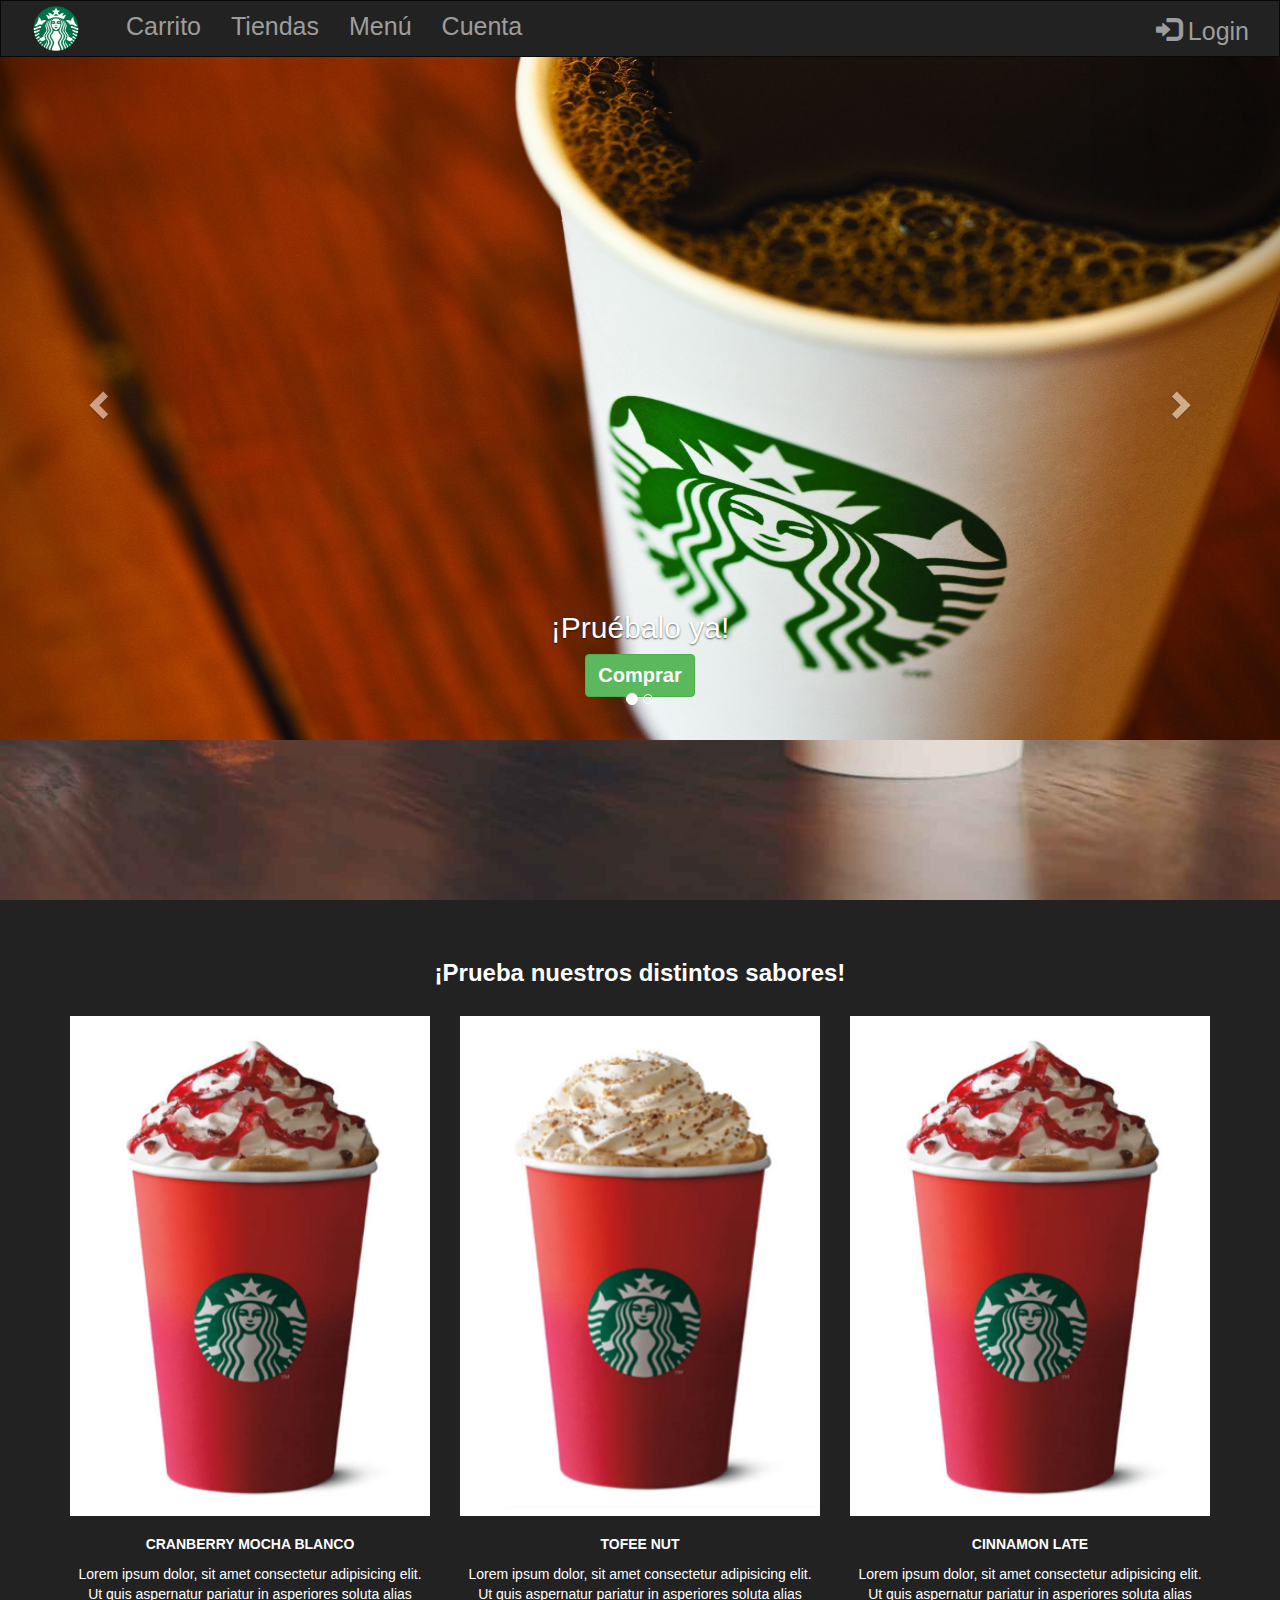
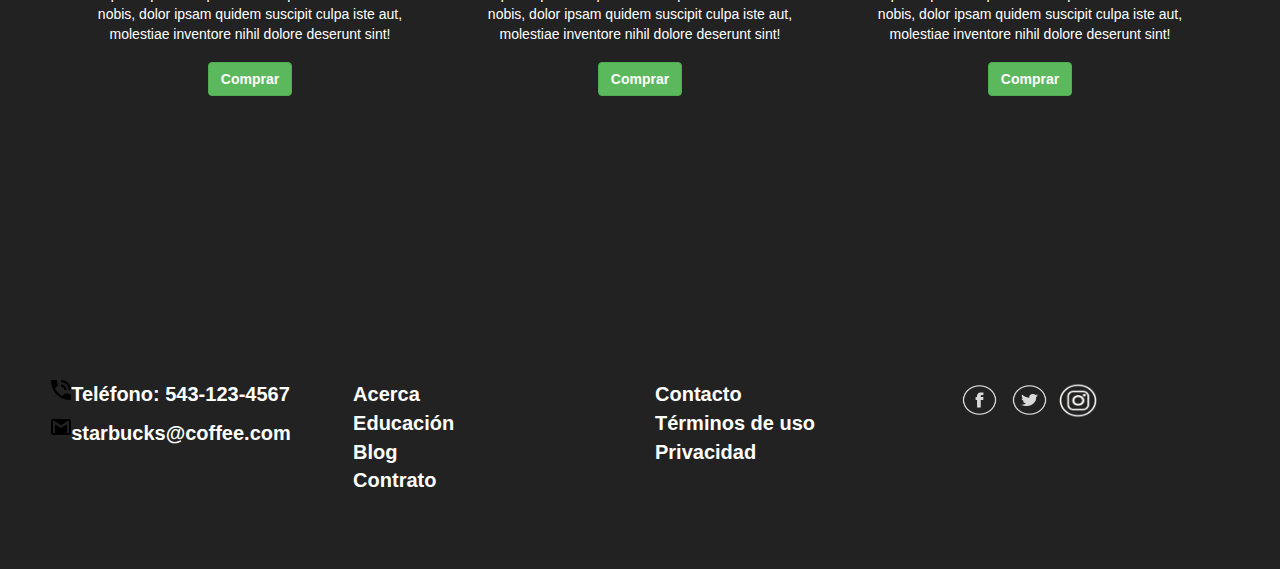
<file: ecommerce_Design/index.html>
<!DOCTYPE html>
<html lang="en">

<head>
    <title>Bienvenido a Starbucks Online!</title>
    <meta charset="utf-8">
    <meta name="viewport" content="width=device-width, initial-scale=1">
    <link rel="stylesheet" href="https://maxcdn.bootstrapcdn.com/bootstrap/3.4.1/css/bootstrap.min.css">
    <script src="https://ajax.googleapis.com/ajax/libs/jquery/3.5.1/jquery.min.js"></script>
    <script src="https://maxcdn.bootstrapcdn.com/bootstrap/3.4.1/js/bootstrap.min.js"></script>
    <link rel="stylesheet" href="styles.css">
    <link rel="icon" href="./images/Starbucks-Logo.png">
</head>

<body>

    <!-- NavBar -->
    <nav class="navbar navbar-inverse">
        <div class="container-fluid">
            <div class="navbar-header">
                <button type="button" class="navbar-toggle" data-toggle="collapse" data-target="#myNavbar">
          <span class="icon-bar"></span>
          <span class="icon-bar"></span>
          <span class="icon-bar"></span>
        </button>
                <a class="navbar-brand" rel="home" href="./index.html" title="Starbucks">
                    <img style="max-width:80px; margin-top: -10px; margin-bottom: -7px;" src="./images/Starbucks-Logo.png">
                </a>
            </div>
            <div class="collapse navbar-collapse" id="myNavbar">
                <ul class="nav navbar-nav">
                    <li><a href="./carrito.html">Carrito</a></li>
                    <li><a href="./tiendas.html">Tiendas</a></li>
                    <li><a href="./menu.html">Menú</a></li>
                    <li><a href="./account.html">Cuenta</a></li>
                </ul>
                <ul class="nav navbar-nav navbar-right">
                    <li><a href="#"><span class="glyphicon glyphicon-log-in"></span> Login</a></li>
                </ul>
            </div>
        </div>
    </nav>
    <!-- NavBar -->

    <!-- Carousel -->
    <div id="myCarousel" class="carousel slide" data-ride="carousel">
        <!-- Indicators -->
        <ol class="carousel-indicators">
            <li data-target="#myCarousel" data-slide-to="0" class="active"></li>
            <li data-target="#myCarousel" data-slide-to="1"></li>
        </ol>

        <!-- Wrapper for slides -->
        <div class="carousel-inner" role="listbox">
            <div class="item active">
                <img src="./images/c1.jpg" alt="Image" style="max-height:700px; margin-top: -10px; margin-bottom: -7px;">
                <div class="carousel-caption">
                    <h3>¡Pruébalo ya!</h3>
                    <button type="button" class="btn btn-success">Comprar</button>
                </div>
            </div>

            <div class="item">
                <img src="./images/c2.jpg" alt="Image" style="max-height:700px; margin-top: -10px; margin-bottom: -7px;">
                <div class="carousel-caption">
                    <h3>Distintos tamaños al mejor precio.</h3>
                    <button type="button" class="btn btn-success">Comprar</button>
                </div>
            </div>
            <div class="item">
                <img src="./images/map.png" alt="Image" style="max-height:700px; margin-top: -10px; margin-bottom: -7px;">
                <div class="carousel-caption">
                    <h3>¡Estamos ubicados en muchas partes del mundo!</h3>
                    <button type="button" class="btn btn-success">Encontrar tienda</button>
                </div>
            </div>
        </div>

        <!-- Left and right controls -->
        <a class="left carousel-control" href="#myCarousel" role="button" data-slide="prev">
            <span class="glyphicon glyphicon-chevron-left" aria-hidden="true"></span>
            <span class="sr-only">Previous</span>
        </a>
        <a class="right carousel-control" href="#myCarousel" role="button" data-slide="next">
            <span class="glyphicon glyphicon-chevron-right" aria-hidden="true"></span>
            <span class="sr-only">Next</span>
        </a>
    </div>
    <!-- Carousel -->

    <div class="parallax"></div>

    <!-- Container -->
    <div class="container text-center">
        <h3>¡Prueba nuestros distintos sabores!</h3><br>
        <div class="row">
            <div class="col-sm-4">
                <img src="./images/c3.png" class="img-responsive" style="width:100%" alt="Image">
                <p>CRANBERRY MOCHA BLANCO</p>
                <p2> Lorem ipsum dolor, sit amet consectetur adipisicing elit. Ut quis aspernatur pariatur in asperiores soluta alias nobis, dolor ipsam quidem suscipit culpa iste aut, molestiae inventore nihil dolore deserunt sint!
                </p2>
                <br>
                <button type="button" class="btn btn-success">Comprar</button>
            </div>
            <div class="col-sm-4">
                <img src="./images/c4.png" class="img-responsive" style="width:100%" alt="Image">
                <p>TOFEE NUT</p>
                <p2> Lorem ipsum dolor, sit amet consectetur adipisicing elit. Ut quis aspernatur pariatur in asperiores soluta alias nobis, dolor ipsam quidem suscipit culpa iste aut, molestiae inventore nihil dolore deserunt sint!
                </p2>
                <br>
                <button type="button" class="btn btn-success">Comprar</button>
            </div>
            <div class="col-sm-4">
                <img src="./images/c3.png" class="img-responsive" style="width:100%" alt="Image">
                <p>CINNAMON LATE</p>
                <p2> Lorem ipsum dolor, sit amet consectetur adipisicing elit. Ut quis aspernatur pariatur in asperiores soluta alias nobis, dolor ipsam quidem suscipit culpa iste aut, molestiae inventore nihil dolore deserunt sint!
                </p2>
                <br>
                <button type="button" class="btn btn-success">Comprar</button>
            </div>
        </div>
    </div><br>
    <!-- Container -->

    <div class="parallax"></div>

    <!-- Footer -->
    <div class="card-footer col-md-12">
        <div class="row text-left text-md-left">
            <div class="col-sm-12 col-md-3">
                <div class="smallIcon">
                    <img id="phone_icon" style="float:left" src="images/icons/icon-phone.svg"></img>
                    <p>Teléfono: 543-123-4567</p>
                    <img id="mail_icon" style="float:left" src="images/icons/icon-email.svg"></img>
                    <p>starbucks@coffee.com</p>
                </div>
            </div>
            <div class="col-sm-12 col-md-3">
                <ul class="list-unstyled">
                    <li><a href="#!">Acerca</a></li>
                    <li><a href="#!">Educación</a></li>
                    <li><a href="#!">Blog</a></li>
                    <li><a href="#!">Contrato</a></li>
                </ul>
            </div>
            <div class="col-sm-12 col-md-3">
                <ul class="list-unstyled">
                    <li><a href="#!">Contacto</a></li>
                    <li><a href="#!">Términos de uso</a></li>
                    <li><a href="#!">Privacidad</a></li>
                </ul>
            </div>
            <div class="col-sm-12 col-md-3">
                <ul class="list-unstyled">
                    <img id="fb_icon" src="images/icons/fb.png" a href="#!"></img>
                    <img id="tt_icon" src="images/icons/tt.png" a href="#!"></img>
                    <img id="ig_icon" src="images/icons/ig2.png" a href="#!"></img>
                </ul>
            </div>
        </div>
    </div>
    <!-- Footer -->

</body>

</html>
</file>
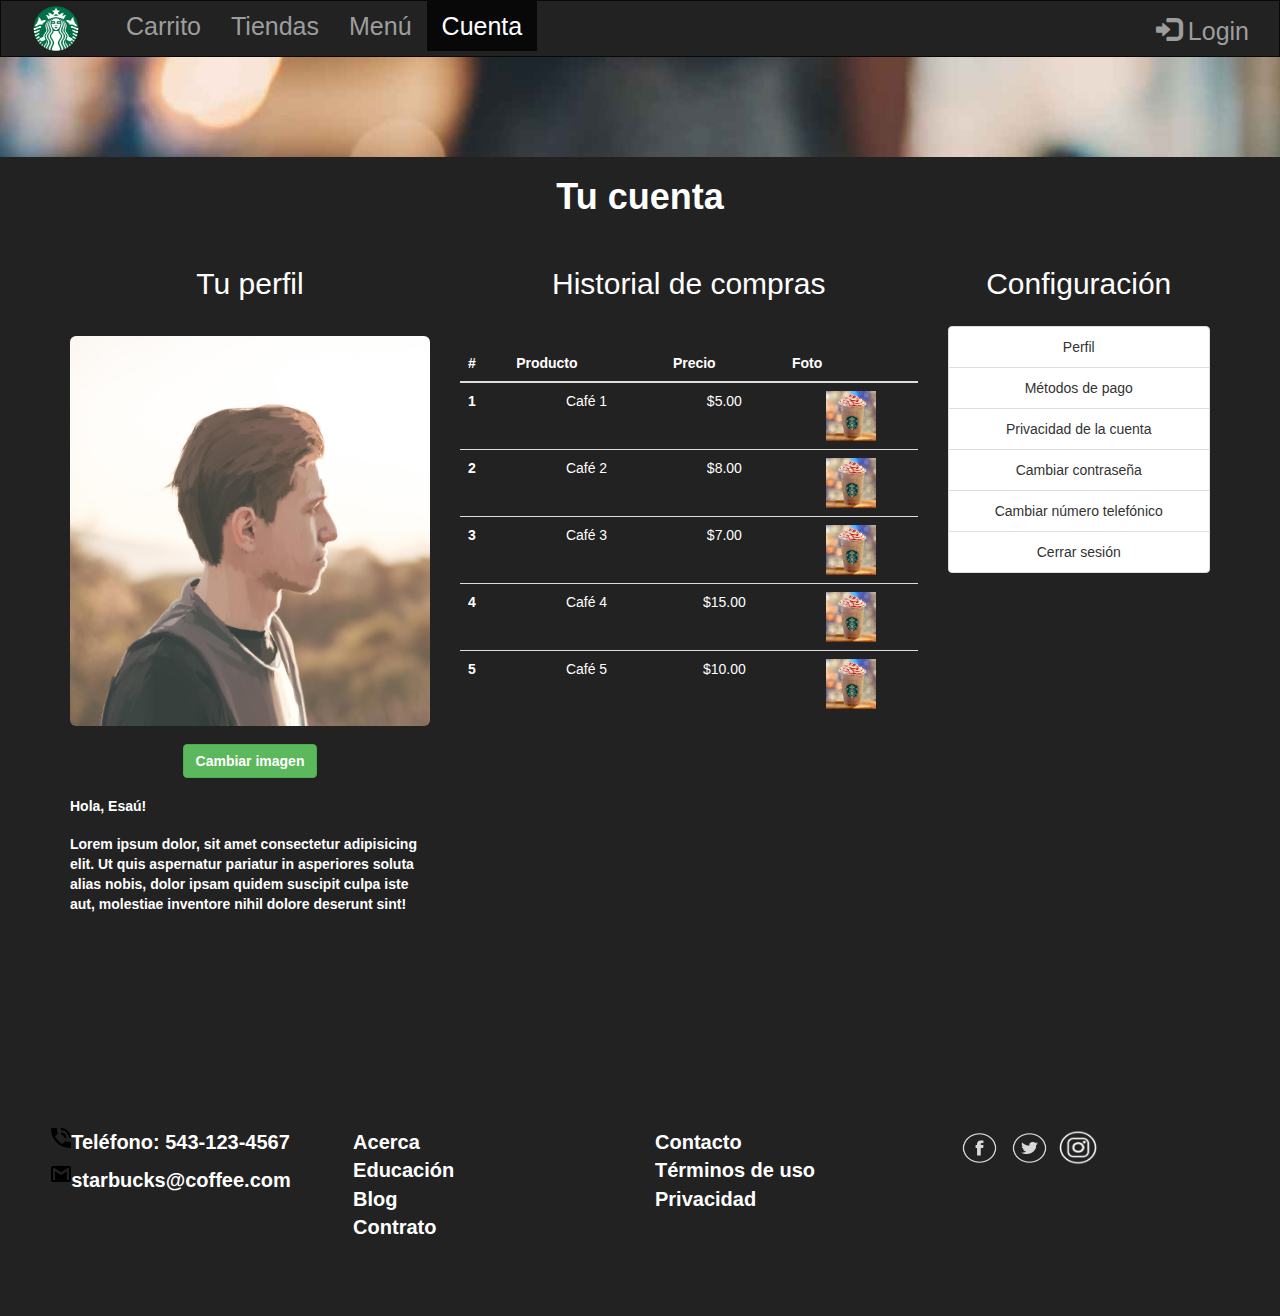
<file: ecommerce_Design/account.html>
<!DOCTYPE html>
<html lang="en">

<head>
    <title>Tu Cuenta</title>
    <meta charset="utf-8">
    <meta name="viewport" content="width=device-width, initial-scale=1">
    <link rel="stylesheet" href="https://maxcdn.bootstrapcdn.com/bootstrap/3.4.1/css/bootstrap.min.css">
    <script src="https://ajax.googleapis.com/ajax/libs/jquery/3.5.1/jquery.min.js"></script>
    <script src="https://maxcdn.bootstrapcdn.com/bootstrap/3.4.1/js/bootstrap.min.js"></script>
    <link rel="stylesheet" href="accStyle.css">
    <link rel="icon" href="./images/Starbucks-Logo.png">
</head>

<body>

    <!-- NavBar -->
    <nav class="navbar navbar-inverse">
        <div class="container-fluid">
            <div class="navbar-header">
                <button type="button" class="navbar-toggle" data-toggle="collapse" data-target="#myNavbar">
                    <span class="icon-bar"></span>
                    <span class="icon-bar"></span>
                    <span class="icon-bar"></span>
                </button>
                <a class="navbar-brand" rel="home" href="./index.html" title="Starbucks">
                    <img style="max-width:80px; margin-top: -10px; margin-bottom: -7px;"
                        src="./images/Starbucks-Logo.png">
                </a>
            </div>
            <div class="collapse navbar-collapse" id="myNavbar">
                <ul class="nav navbar-nav">
                    <li><a href="./carrito.html">Carrito</a></li>
                    <li><a href="./tiendas.html">Tiendas</a></li>
                    <li><a href="./menu.html">Menú</a></li>
                    <li class="active"><a href="./account.html">Cuenta</a></li>
                </ul>
                <ul class="nav navbar-nav navbar-right">
                    <li><a href="#"><span class="glyphicon glyphicon-log-in"></span> Login</a></li>
                </ul>
            </div>
        </div>
    </nav>
    <!-- NavBar -->


    <div class="parallax"></div>

    <!-- Container -->
    <div class="container text-center">
        <h1>Tu cuenta</h1><br>
        <div class="row">
            <div class="col-sm-4">
                <h2>Tu perfil</h2>
                <img src="./images/pp.jpg" class="img-responsive img-rounded" style="width:100%" alt="Image">
                <button type="button" class="btn btn-success">Cambiar imagen</button>
                <p class=text-left>Hola, Esaú!</p>
                <p class=text-left> Lorem ipsum dolor, sit amet consectetur adipisicing elit. Ut quis aspernatur
                    pariatur in asperiores soluta alias nobis, dolor ipsam quidem suscipit culpa iste aut, molestiae
                    inventore nihil dolore deserunt sint!
                </p>
                <br>
            </div>
            <div class="col-sm-5">
                <h2>Historial de compras</h2>
                <table class="table table-dark">
                    <thead>
                        <tr>
                            <th scope="col">#</th>
                            <th scope="col">Producto</th>
                            <th scope="col">Precio</th>
                            <th scope="col">Foto</th>
                        </tr>
                    </thead>
                    <tbody>
                        <tr>
                            <th scope="row">1</th>
                            <td>Café 1</td>
                            <td>$5.00</td>
                            <td class="w-25">
                                <img src="./images/c3.jpg" alt="">
                        </tr>
                        </tr>
                        <tr>
                            <th scope="row">2</th>
                            <td>Café 2</td>
                            <td>$8.00</td>
                            <td class="w-25">
                                <img src="./images/c3.jpg" alt="">
                        </tr>
                        </tr>
                        <tr>
                            <th scope="row">3</th>
                            <td>Café 3</td>
                            <td>$7.00</td>
                            <td class="w-25">
                                <img src="./images/c3.jpg" alt="">
                        </tr>
                        <tr>
                            <th scope="row">4</th>
                            <td>Café 4</td>
                            <td>$15.00</td>
                            <td class="w-25">
                                <img src="./images/c3.jpg" alt="">
                        </tr>
                        </tr>
                        <tr>
                            <th scope="row">5</th>
                            <td>Café 5</td>
                            <td>$10.00</td>
                            <td class="w-25">
                                <img src="./images/c3.jpg" alt="">
                        </tr>
                        </tr>
                    </tbody>
                </table>
            </div>
            <div class="col-sm-3">
                <h2>Configuración</h2>
                <ul class="list-group">
                    <li class="list-group-item">Perfil</li>
                    <li class="list-group-item">Métodos de pago</li>
                    <li class="list-group-item">Privacidad de la cuenta</li>
                    <li class="list-group-item">Cambiar contraseña</li>
                    <li class="list-group-item">Cambiar número telefónico</li>
                    <li class="list-group-item">Cerrar sesión</li>
                  </ul>
            </div>
        </div>
    </div><br>
    <!-- Container -->

    <div class="parallax"></div>

    <!-- Footer -->
    <div class="card-footer col-md-12">
        <div class="row text-left text-md-left">
            <div class="col-sm-12 col-md-3">
                <div class="smallIcon">
                    <img id="phone_icon" style="float:left" src="images/icons/icon-phone.svg"></img>
                    <p>Teléfono: 543-123-4567</p>
                    <img id="mail_icon" style="float:left" src="images/icons/icon-email.svg"></img>
                    <p>starbucks@coffee.com</p>
                </div>
            </div>
            <div class="col-sm-12 col-md-3">
                <ul class="list-unstyled">
                    <li><a href="#!">Acerca</a></li>
                    <li><a href="#!">Educación</a></li>
                    <li><a href="#!">Blog</a></li>
                    <li><a href="#!">Contrato</a></li>
                </ul>
            </div>
            <div class="col-sm-12 col-md-3">
                <ul class="list-unstyled">
                    <li><a href="#!">Contacto</a></li>
                    <li><a href="#!">Términos de uso</a></li>
                    <li><a href="#!">Privacidad</a></li>
                </ul>
            </div>
            <div class="col-sm-12 col-md-3">
                <ul class="list-unstyled">
                    <img id="fb_icon" src="images/icons/fb.png" a href="#!"></img>
                    <img id="tt_icon" src="images/icons/tt.png" a href="#!"></img>
                    <img id="ig_icon" src="images/icons/ig2.png" a href="#!"></img>
                </ul>
            </div>
        </div>
    </div>
    <!-- Footer -->

</body>

</html>
</file>
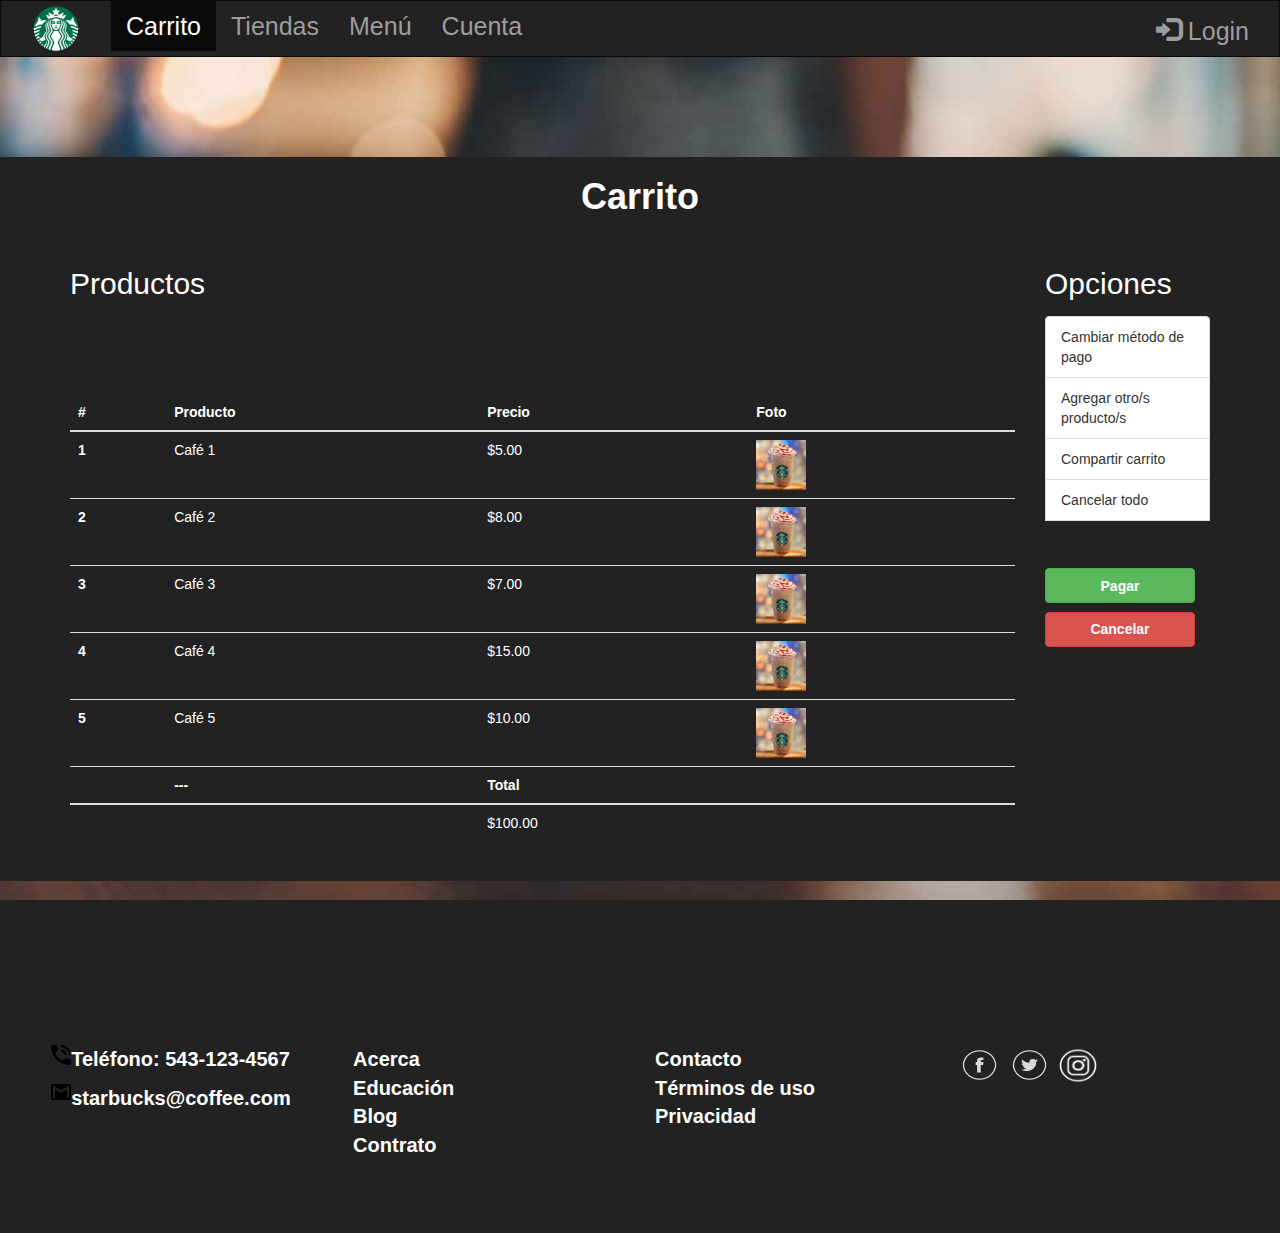
<file: ecommerce_Design/carrito.html>
<!DOCTYPE html>
<html lang="en">

<head>
    <title>Tu Cuenta</title>
    <meta charset="utf-8">
    <meta name="viewport" content="width=device-width, initial-scale=1">
    <link rel="stylesheet" href="https://maxcdn.bootstrapcdn.com/bootstrap/3.4.1/css/bootstrap.min.css">
    <script src="https://ajax.googleapis.com/ajax/libs/jquery/3.5.1/jquery.min.js"></script>
    <script src="https://maxcdn.bootstrapcdn.com/bootstrap/3.4.1/js/bootstrap.min.js"></script>
    <link rel="stylesheet" href="carritoStyles.css">
    <link rel="icon" href="./images/Starbucks-Logo.png">
</head>

<body>

    <!-- NavBar -->
    <nav class="navbar navbar-inverse">
        <div class="container-fluid">
            <div class="navbar-header">
                <button type="button" class="navbar-toggle" data-toggle="collapse" data-target="#myNavbar">
                    <span class="icon-bar"></span>
                    <span class="icon-bar"></span>
                    <span class="icon-bar"></span>
                </button>
                <a class="navbar-brand" rel="home" href="./index.html" title="Starbucks">
                    <img style="max-width:80px; margin-top: -10px; margin-bottom: -7px;"
                        src="./images/Starbucks-Logo.png">
                </a>
            </div>
            <div class="collapse navbar-collapse" id="myNavbar">
                <ul class="nav navbar-nav">
                    <li class="active"><a href="./carrito.html">Carrito</a></li>
                    <li><a href="./tiendas.html">Tiendas</a></li>
                    <li><a href="./menu.html">Menú</a></li>
                    <li><a href="./account.html">Cuenta</a></li>
                </ul>
                <ul class="nav navbar-nav navbar-right">
                    <li><a href="#"><span class="glyphicon glyphicon-log-in"></span> Login</a></li>
                </ul>
            </div>
        </div>
    </nav>
    <!-- NavBar -->


    <div class="parallax"></div>

    <!-- Container -->
    <div class="container text-center">
        <h1>Carrito</h1><br>
        <div class="row text-left">
            <div class="col-sm-10">
                <h2>Productos</h2>
                <table class="table table-dark">
                    <thead>
                        <tr>
                            <th scope="col">#</th>
                            <th scope="col">Producto</th>
                            <th scope="col">Precio</th>
                            <th scope="col">Foto</th>
                        </tr>
                    </thead>
                    <tbody>
                        <tr>
                            <th scope="row">1</th>
                            <td>Café 1</td>
                            <td>$5.00</td>
                            <td class="w-25">
                                <img src="./images/c3.jpg" alt="">
                        </tr>
                        </tr>
                        <tr>
                            <th scope="row">2</th>
                            <td>Café 2</td>
                            <td>$8.00</td>
                            <td class="w-25">
                                <img src="./images/c3.jpg" alt="">
                        </tr>
                        </tr>
                        <tr>
                            <th scope="row">3</th>
                            <td>Café 3</td>
                            <td>$7.00</td>
                            <td class="w-25">
                                <img src="./images/c3.jpg" alt="">
                        </tr>
                        <tr>
                            <th scope="row">4</th>
                            <td>Café 4</td>
                            <td>$15.00</td>
                            <td class="w-25">
                                <img src="./images/c3.jpg" alt="">
                        </tr>
                        </tr>
                        <tr>
                            <th scope="row">5</th>
                            <td>Café 5</td>
                            <td>$10.00</td>
                            <td class="w-25">
                                <img src="./images/c3.jpg" alt="">
                        </tr>
                        </tr>
                    </tbody>
                    <thead>
                        <tr>
                            <th scope="col"></th>
                            <th scope="col">---</th>
                            <th scope="col">Total</th>
                            <th scope="col"></th>
                        </tr>
                        <tbody>
                            <tr>
                            <th scope="row"></th>
                            <td></td>
                            <td>$100.00</td>
                            <td class="w-25">
                        </tr>
                        </tbody>
                    </thead>
                </table>
            </div>
            <div class="col-sm-2">
                <h2>Opciones</h2>
                <ul class="list-group">
                    <li class="list-group-item">Cambiar método de pago</li>
                    <li class="list-group-item">Agregar otro/s producto/s</li>
                    <li class="list-group-item">Compartir carrito</li>
                    <li class="list-group-item">Cancelar todo</li>
                    <br>
                    <br>
                    <button type="button" class="btn btn-success">Pagar</button>
                    <button type="button" class="btn btn-danger">Cancelar</button>
                  </ul>
            </div>
        </div>
    </div><br>
    <!-- Container -->

    <div class="parallax"></div>

    <!-- Footer -->
    <div class="card-footer col-md-12">
        <div class="row text-left text-md-left">
            <div class="col-sm-12 col-md-3">
                <div class="smallIcon">
                    <img id="phone_icon" style="float:left" src="images/icons/icon-phone.svg"></img>
                    <p>Teléfono: 543-123-4567</p>
                    <img id="mail_icon" style="float:left" src="images/icons/icon-email.svg"></img>
                    <p>starbucks@coffee.com</p>
                </div>
            </div>
            <div class="col-sm-12 col-md-3">
                <ul class="list-unstyled">
                    <li><a href="#!">Acerca</a></li>
                    <li><a href="#!">Educación</a></li>
                    <li><a href="#!">Blog</a></li>
                    <li><a href="#!">Contrato</a></li>
                </ul>
            </div>
            <div class="col-sm-12 col-md-3">
                <ul class="list-unstyled">
                    <li><a href="#!">Contacto</a></li>
                    <li><a href="#!">Términos de uso</a></li>
                    <li><a href="#!">Privacidad</a></li>
                </ul>
            </div>
            <div class="col-sm-12 col-md-3">
                <ul class="list-unstyled">
                    <img id="fb_icon" src="images/icons/fb.png" a href="#!"></img>
                    <img id="tt_icon" src="images/icons/tt.png" a href="#!"></img>
                    <img id="ig_icon" src="images/icons/ig2.png" a href="#!"></img>
                </ul>
            </div>
        </div>
    </div>
    <!-- Footer -->

</body>

</html>
</file>
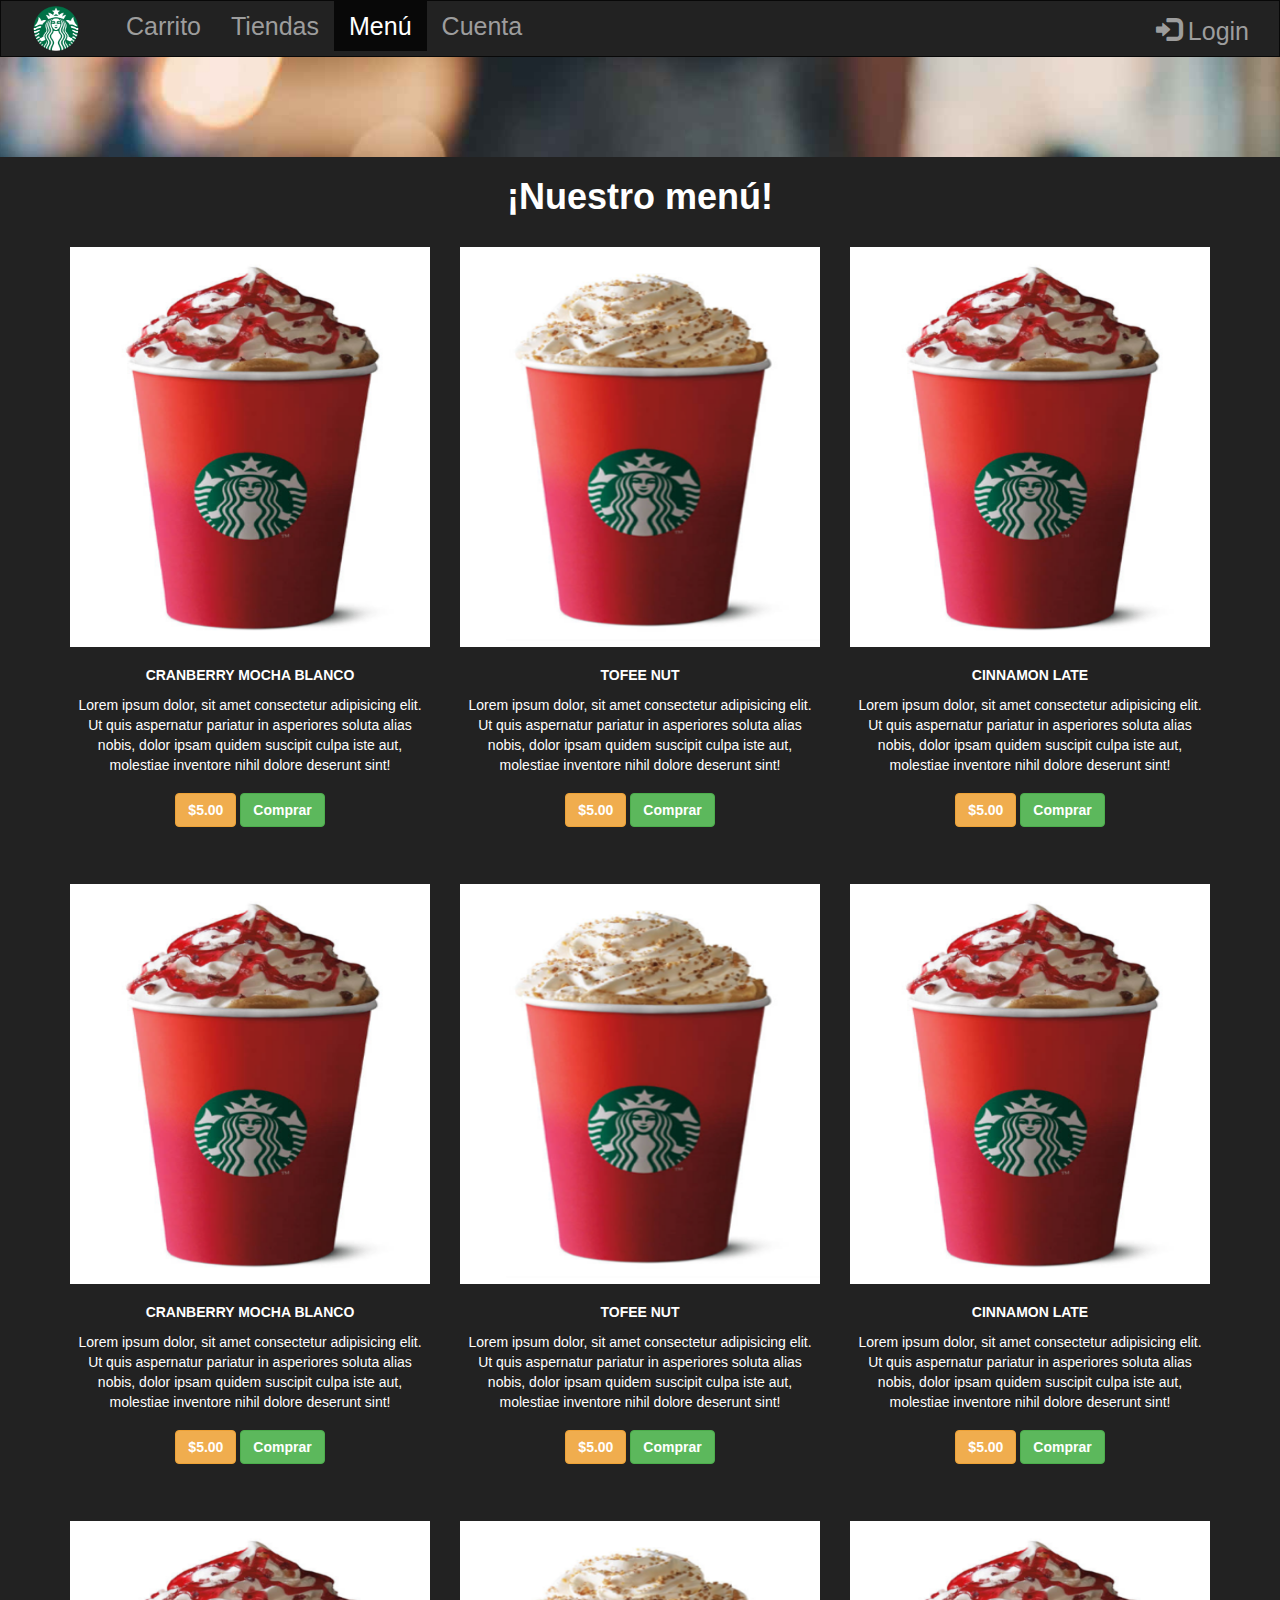
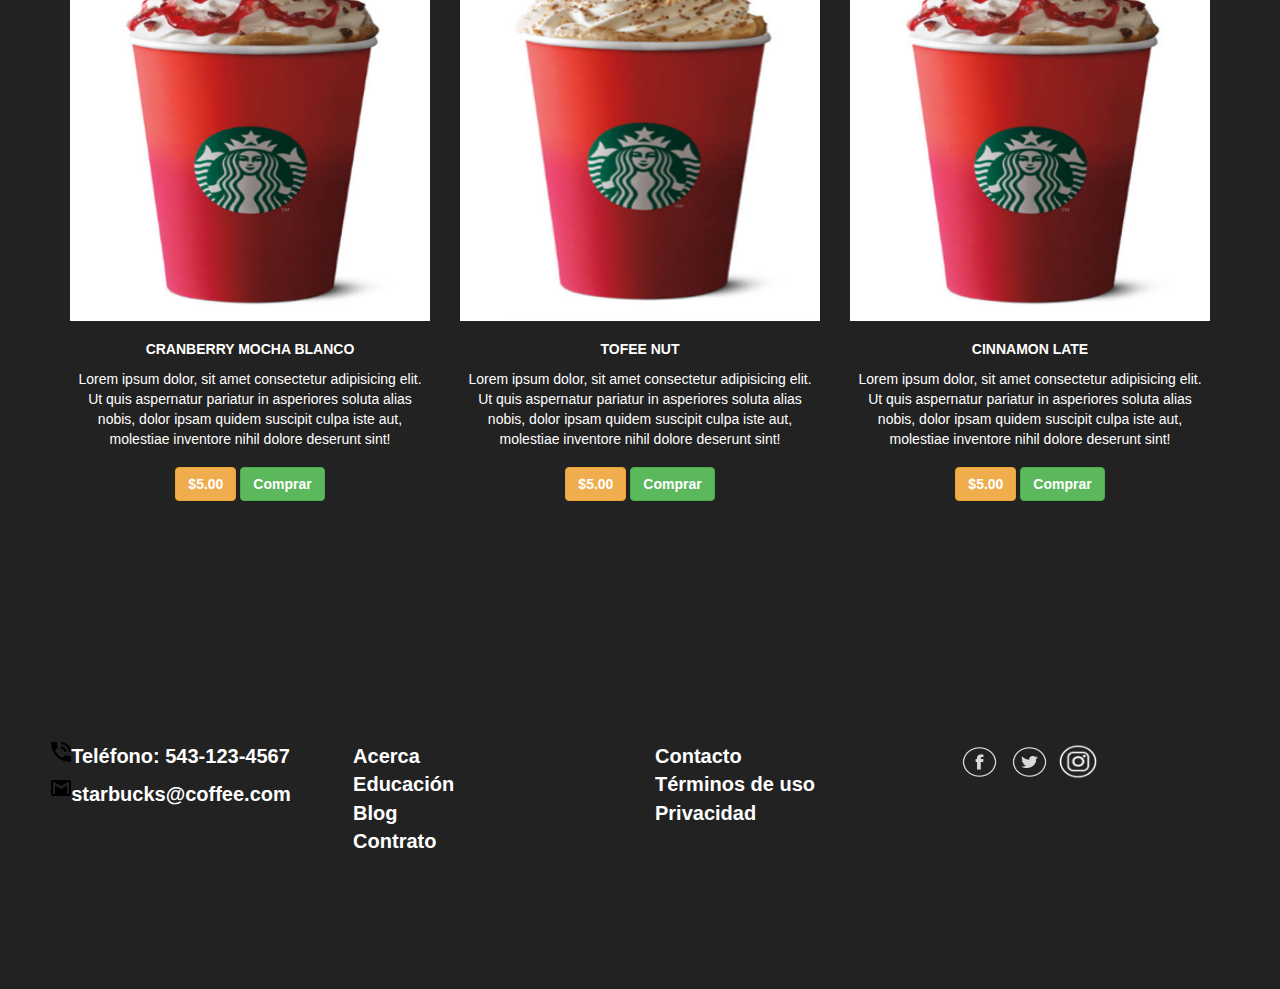
<file: ecommerce_Design/menu.html>
<!DOCTYPE html>
<html lang="en">

<head>
    <title>Bienvenido a Starbucks Online!</title>
    <meta charset="utf-8">
    <meta name="viewport" content="width=device-width, initial-scale=1">
    <link rel="stylesheet" href="https://maxcdn.bootstrapcdn.com/bootstrap/3.4.1/css/bootstrap.min.css">
    <script src="https://ajax.googleapis.com/ajax/libs/jquery/3.5.1/jquery.min.js"></script>
    <script src="https://maxcdn.bootstrapcdn.com/bootstrap/3.4.1/js/bootstrap.min.js"></script>
    <link rel="stylesheet" href="menuStyles.css">
    <link rel="icon" href="./images/Starbucks-Logo.png">
</head>

<body>

    <!-- NavBar -->
    <nav class="navbar navbar-inverse">
        <div class="container-fluid">
            <div class="navbar-header">
                <button type="button" class="navbar-toggle" data-toggle="collapse" data-target="#myNavbar">
          <span class="icon-bar"></span>
          <span class="icon-bar"></span>
          <span class="icon-bar"></span>
        </button>
                <a class="navbar-brand" rel="home" href="./index.html" title="Starbucks">
                    <img style="max-width:80px; margin-top: -10px; margin-bottom: -7px;" src="./images/Starbucks-Logo.png">
                </a>
            </div>
            <div class="collapse navbar-collapse" id="myNavbar">
                <ul class="nav navbar-nav">
                    <li><a href="./carrito.html">Carrito</a></li>
                    <li><a href="./tiendas.html">Tiendas</a></li>
                    <li class="active"><a href="./menu.html">Menú</a></li>
                    <li><a href="./account.html">Cuenta</a></li>
                </ul>
                <ul class="nav navbar-nav navbar-right">
                    <li><a href="#"><span class="glyphicon glyphicon-log-in"></span> Login</a></li>
                </ul>
            </div>
        </div>
    </nav>
    <!-- NavBar -->

    <div class="parallax"></div>

    <!-- Container -->
    <div class="container text-center">
        <h1>¡Nuestro menú!</h1><br>
        <div class="row">
            <div class="col-sm-4">
                <img src="./images/c3.png" class="img-responsive" style="width:100%" alt="Image">
                <p>CRANBERRY MOCHA BLANCO</p>
                <p2> Lorem ipsum dolor, sit amet consectetur adipisicing elit. Ut quis aspernatur pariatur in asperiores soluta alias nobis, dolor ipsam quidem suscipit culpa iste aut, molestiae inventore nihil dolore deserunt sint!
                </p2>
                <br>
                <button type="button" class="btn btn-warning">$5.00</button>
                <button type="button" class="btn btn-success">Comprar</button>
            </div>
            <div class="col-sm-4">
                <img src="./images/c4.png" class="img-responsive" style="width:100%" alt="Image">
                <p>TOFEE NUT</p>
                <p2> Lorem ipsum dolor, sit amet consectetur adipisicing elit. Ut quis aspernatur pariatur in asperiores soluta alias nobis, dolor ipsam quidem suscipit culpa iste aut, molestiae inventore nihil dolore deserunt sint!
                </p2>
                <br>
                <button type="button" class="btn btn-warning">$5.00</button>
                <button type="button" class="btn btn-success">Comprar</button>
            </div>
            <div class="col-sm-4">
                <img src="./images/c3.png" class="img-responsive" style="width:100%" alt="Image">
                <p>CINNAMON LATE</p>
                <p2> Lorem ipsum dolor, sit amet consectetur adipisicing elit. Ut quis aspernatur pariatur in asperiores soluta alias nobis, dolor ipsam quidem suscipit culpa iste aut, molestiae inventore nihil dolore deserunt sint!
                </p2>
                <br>
                <button type="button" class="btn btn-warning">$5.00</button>
                <button type="button" class="btn btn-success">Comprar</button>
            </div>
        </div>
        <div class="row">
            <div class="col-sm-4">
                <img src="./images/c3.png" class="img-responsive" style="width:100%" alt="Image">
                <p>CRANBERRY MOCHA BLANCO</p>
                <p2> Lorem ipsum dolor, sit amet consectetur adipisicing elit. Ut quis aspernatur pariatur in asperiores soluta alias nobis, dolor ipsam quidem suscipit culpa iste aut, molestiae inventore nihil dolore deserunt sint!
                </p2>
                <br>
                <button type="button" class="btn btn-warning">$5.00</button>
                <button type="button" class="btn btn-success">Comprar</button>
            </div>
            <div class="col-sm-4">
                <img src="./images/c4.png" class="img-responsive" style="width:100%" alt="Image">
                <p>TOFEE NUT</p>
                <p2> Lorem ipsum dolor, sit amet consectetur adipisicing elit. Ut quis aspernatur pariatur in asperiores soluta alias nobis, dolor ipsam quidem suscipit culpa iste aut, molestiae inventore nihil dolore deserunt sint!
                </p2>
                <br>
                <button type="button" class="btn btn-warning">$5.00</button>
                <button type="button" class="btn btn-success">Comprar</button>
            </div>
            <div class="col-sm-4">
                <img src="./images/c3.png" class="img-responsive" style="width:100%" alt="Image">
                <p>CINNAMON LATE</p>
                <p2> Lorem ipsum dolor, sit amet consectetur adipisicing elit. Ut quis aspernatur pariatur in asperiores soluta alias nobis, dolor ipsam quidem suscipit culpa iste aut, molestiae inventore nihil dolore deserunt sint!
                </p2>
                <br>
                <button type="button" class="btn btn-warning">$5.00</button>
                <button type="button" class="btn btn-success">Comprar</button>
            </div>
        </div>
        <div class="row">
            <div class="col-sm-4">
                <img src="./images/c3.png" class="img-responsive" style="width:100%" alt="Image">
                <p>CRANBERRY MOCHA BLANCO</p>
                <p2> Lorem ipsum dolor, sit amet consectetur adipisicing elit. Ut quis aspernatur pariatur in asperiores soluta alias nobis, dolor ipsam quidem suscipit culpa iste aut, molestiae inventore nihil dolore deserunt sint!
                </p2>
                <br>
                <button type="button" class="btn btn-warning">$5.00</button>
                <button type="button" class="btn btn-success">Comprar</button>
            </div>
            <div class="col-sm-4">
                <img src="./images/c4.png" class="img-responsive" style="width:100%" alt="Image">
                <p>TOFEE NUT</p>
                <p2> Lorem ipsum dolor, sit amet consectetur adipisicing elit. Ut quis aspernatur pariatur in asperiores soluta alias nobis, dolor ipsam quidem suscipit culpa iste aut, molestiae inventore nihil dolore deserunt sint!
                </p2>
                <br>
                <button type="button" class="btn btn-warning">$5.00</button>
                <button type="button" class="btn btn-success">Comprar</button>
            </div>
            <div class="col-sm-4">
                <img src="./images/c3.png" class="img-responsive" style="width:100%" alt="Image">
                <p>CINNAMON LATE</p>
                <p2> Lorem ipsum dolor, sit amet consectetur adipisicing elit. Ut quis aspernatur pariatur in asperiores soluta alias nobis, dolor ipsam quidem suscipit culpa iste aut, molestiae inventore nihil dolore deserunt sint!
                </p2>
                <br>
                <button type="button" class="btn btn-warning">$5.00</button>
                <button type="button" class="btn btn-success">Comprar</button>
            </div>
        </div>
    </div><br>
    <!-- Container -->

    <div class="parallax"></div>

    

    <!-- Footer -->
    <div class="card-footer col-md-12">
        <div class="row text-left text-md-left">
            <div class="col-sm-12 col-md-3">
                <div class="smallIcon">
                    <img id="phone_icon" style="float:left" src="images/icons/icon-phone.svg"></img>
                    <p>Teléfono: 543-123-4567</p>
                    <img id="mail_icon" style="float:left" src="images/icons/icon-email.svg"></img>
                    <p>starbucks@coffee.com</p>
                </div>
            </div>
            <div class="col-sm-12 col-md-3">
                <ul class="list-unstyled">
                    <li><a href="#!">Acerca</a></li>
                    <li><a href="#!">Educación</a></li>
                    <li><a href="#!">Blog</a></li>
                    <li><a href="#!">Contrato</a></li>
                </ul>
            </div>
            <div class="col-sm-12 col-md-3">
                <ul class="list-unstyled">
                    <li><a href="#!">Contacto</a></li>
                    <li><a href="#!">Términos de uso</a></li>
                    <li><a href="#!">Privacidad</a></li>
                </ul>
            </div>
            <div class="col-sm-12 col-md-3">
                <ul class="list-unstyled">
                    <img id="fb_icon" src="images/icons/fb.png" a href="#!"></img>
                    <img id="tt_icon" src="images/icons/tt.png" a href="#!"></img>
                    <img id="ig_icon" src="images/icons/ig2.png" a href="#!"></img>
                </ul>
            </div>
        </div>
    </div>
    <!-- Footer -->

</body>

</html>
</file>
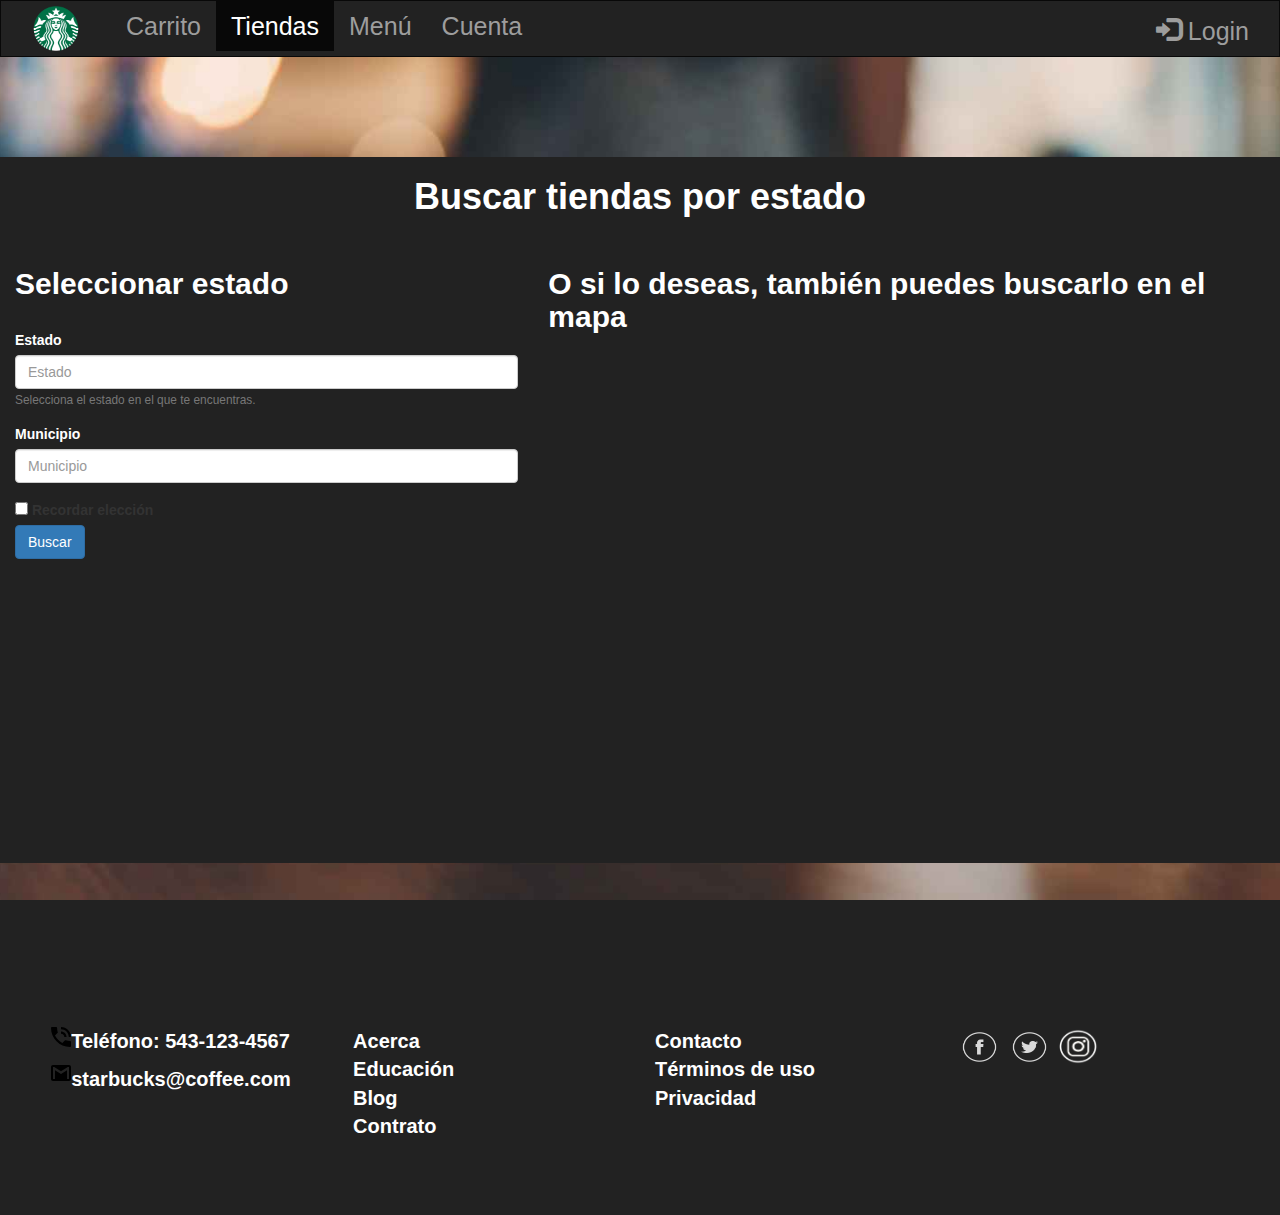
<file: ecommerce_Design/tiendas.html>
<!DOCTYPE html>
<html lang="en">

<head>
    <title>Bienvenido a Starbucks Online!</title>
    <meta charset="utf-8">
    <meta name="viewport" content="width=device-width, initial-scale=1">
    <link rel="stylesheet" href="https://maxcdn.bootstrapcdn.com/bootstrap/3.4.1/css/bootstrap.min.css">
    <script src="https://ajax.googleapis.com/ajax/libs/jquery/3.5.1/jquery.min.js"></script>
    <script src="https://maxcdn.bootstrapcdn.com/bootstrap/3.4.1/js/bootstrap.min.js"></script>
    <link rel="stylesheet" href="tiendasStyles.css">
    <link rel="icon" href="./images/Starbucks-Logo.png">
</head>

<body>

    <!-- NavBar -->
    <nav class="navbar navbar-inverse">
        <div class="container-fluid">
            <div class="navbar-header">
                <button type="button" class="navbar-toggle" data-toggle="collapse" data-target="#myNavbar">
                    <span class="icon-bar"></span>
                    <span class="icon-bar"></span>
                    <span class="icon-bar"></span>
                </button>
                <a class="navbar-brand" rel="home" href="./index.html" title="Starbucks">
                    <img style="max-width:80px; margin-top: -10px; margin-bottom: -7px;"
                        src="./images/Starbucks-Logo.png">
                </a>
            </div>
            <div class="collapse navbar-collapse" id="myNavbar">
                <ul class="nav navbar-nav">
                    <li><a href="./carrito.html">Carrito</a></li>
                    <li class="active"><a href="./tiendas.html">Tiendas</a></li>
                    <li><a href="./menu.html">Menú</a></li>
                    <li><a href="./account.html">Cuenta</a></li>
                </ul>
                <ul class="nav navbar-nav navbar-right">
                    <li><a href="#"><span class="glyphicon glyphicon-log-in"></span> Login</a></li>
                </ul>
            </div>
        </div>
    </nav>
    <!-- NavBar -->

    <div class="parallax"></div>

    <div class="container-fluid">
        <h1 class="text-center">Buscar tiendas por estado</h1>
        <br>
        <div class="row">
            <div class="col-sm-5">
                <h2>Seleccionar estado</h2>
                <br>
                <form>
                    <div class="form-group">
                        <label for="exampleInputEmail1">Estado</label>
                        <input type="email" class="form-control" id="exampleInputEmail1" aria-describedby="emailHelp"
                            placeholder="Estado">
                        <small id="emailHelp" class="form-text text-muted">Selecciona el estado en el que te
                            encuentras.</small>
                    </div>
                    <div class="form-group">
                        <label for="exampleInputPassword1">Municipio</label>
                        <input type="password" class="form-control" placeholder="Municipio">
                    </div>
                    <div class="form-check">
                        <input type="checkbox" class="form-check-input" id="exampleCheck1">
                        <label class="form-check-label" for="exampleCheck1">Recordar elección</label>
                    </div>
                    <button type="submit" class="btn btn-primary">Buscar</button>
                </form>
            </div>
            <div class="col-sm-7">
                <h2>O si lo deseas, también puedes buscarlo en el mapa</h2>
                <br>
                <!--Google map-->
                <div id="map-container-google-2" class="z-depth-1-half map-container" style="height: 500px">
                    <iframe src="https://www.google.com/maps/embed?pb=!1m18!1m12!1m3!1d3766.674702993912!2d-103.71436068509611!3d19.253003786986646!2m3!1f0!2f0!3f0!3m2!1i1024!2i768!4f13.1!3m3!1m2!1s0x84255abb9b3699c3%3A0xcf87b6e7aeea1f41!2sStarbucks%20Coffee!5e0!3m2!1ses!2smx!4v1609977993847!5m2!1ses!2smx" 
                    width="600" height="450" frameborder="0" style="border:0;" 
                    allowfullscreen="" aria-hidden="false" tabindex="0">
                </iframe>
                </div>
                
            </div>
        </div>
    </div>

    <div class="parallax"></div>



    <!-- Footer -->
    <div class="card-footer col-md-12">
        <div class="row text-left text-md-left">
            <div class="col-sm-12 col-md-3">
                <div class="smallIcon">
                    <img id="phone_icon" style="float:left" src="images/icons/icon-phone.svg"></img>
                    <p>Teléfono: 543-123-4567</p>
                    <img id="mail_icon" style="float:left" src="images/icons/icon-email.svg"></img>
                    <p>starbucks@coffee.com</p>
                </div>
            </div>
            <div class="col-sm-12 col-md-3">
                <ul class="list-unstyled">
                    <li><a href="#!">Acerca</a></li>
                    <li><a href="#!">Educación</a></li>
                    <li><a href="#!">Blog</a></li>
                    <li><a href="#!">Contrato</a></li>
                </ul>
            </div>
            <div class="col-sm-12 col-md-3">
                <ul class="list-unstyled">
                    <li><a href="#!">Contacto</a></li>
                    <li><a href="#!">Términos de uso</a></li>
                    <li><a href="#!">Privacidad</a></li>
                </ul>
            </div>
            <div class="col-sm-12 col-md-3">
                <ul class="list-unstyled">
                    <img id="fb_icon" src="images/icons/fb.png" a href="#!"></img>
                    <img id="tt_icon" src="images/icons/tt.png" a href="#!"></img>
                    <img id="ig_icon" src="images/icons/ig2.png" a href="#!"></img>
                </ul>
            </div>
        </div>
    </div>
    <!-- Footer -->

</body>

</html>
</file>
<file: ecommerce_Design/styles.css>
body {
    background-color: #222222;
}

html {
    height: 100%;
}

.navbar {
    margin-bottom: 0;
    border-radius: 0;
}

.navbar li {
    font-size: 25px;
}


/* Add a gray background color and some padding to the footer */

.carousel-inner img {
    width: 100%;
    /* Set width to 100% */
    margin: auto;
    min-height: 200px;
}

.carousel-inner button {
    color: white;
    font-weight: bold;
    font-size: 50;
}

.carousel-inner h3 {
    font-size: 30px;
}

.carousel-inner button {
    font-size: 20px;
}


/* Hide the carousel text when the screen is less than 600 pixels wide */

@media (max-width: 600px) {
    .carousel-caption {
        display: none;
    }
}


/*Parallax*/

.parallax {
    /* The image used */
    background-image: url('./images/background.jpg');
    /* Full height */
    height: 200px;
    /* Create the parallax scrolling effect */
    background-attachment: fixed;
    background-position: center;
    background-repeat: no-repeat;
    background-size: cover;
}


/*Container*/

.container img {
    height: 500px;
    width: 100px;
}

.container h3 {
    color: white;
    font-weight: bold;
    font-size: 50;
}

.container p {
    color: white;
    font-weight: bold;
    font-size: 50;
    margin-top: 5%;
}

.container p2 {
    color: white;
    font-size: 50;
    margin-top: 5%;
}

.container button {
    color: white;
    font-weight: bold;
    font-size: 50;
    margin-top: 5%;
}


/*Footer*/

.card-footer {
    padding-top: 5%;
    padding-bottom: 5%;
    padding-right: 4%;
    padding-left: 4%;
    background-color: #222222;
    color: white;
    font-size: 20px;
}

.card-footer p {
    font-weight: bold;
}

.card-footer li a {
    color: white;
    font-weight: bold;
}

.card-footer img {
    width: 100px;
    padding-bottom: 10px;
    -webkit-filter: invert(1);
    filter: invert(1);
}

.smallIcon img {
    width: 20px;
    -webkit-filter: invert(100%);
    filter: invert(100%);
}

#fb_icon {
    width: 45px;
    height: 50px;
}

#tt_icon {
    width: 45px;
    height: 50px;
}

#ig_icon {
    width: 40px;
    height: 45px;
}
</file>
<file: ecommerce_Design/accStyle.css>
body {
    background-color: #222222;
}

html {
    height: 100%;
}

.navbar {
    margin-bottom: 0;
    border-radius: 0;
}

.navbar li {
    font-size: 25px;
}
/*Parallax*/

.parallax {
    background-image: url('./images/background.jpg');
    height: 100px;
    background-attachment: fixed;
    background-position: center;
    background-repeat: no-repeat;
    background-size: cover;
}

/*Container*/

.container img {
    height: 390px;
    width: 120px;
}

.container h1 {
    color: white;
    font-weight: bold;
    font-size: 50;
}

.container h2{
    color: white;
    font-weight: initial;
    font-size: 40;
    margin-bottom: 10%;
}

.container p {
    color: white;
    font-weight: bold;
    font-size: 50;
    margin-top: 5%;
}

.container p2 {
    color: white;
    font-size: 50;
    margin-top: 5%;
}

.container button {
    color: white;
    font-weight: bold;
    font-size: 50;
    margin-top: 5%;
}

.container .table tr{
    color: white;
}

.container .table img{
    height: 50px;
    width: 50px;
}

/*Footer*/

.card-footer {
    padding-top: 5%;
    padding-bottom: 5%;
    padding-right: 4%;
    padding-left: 4%;
    background-color: #222222;
    color: white;
    font-size: 20px;
}

.card-footer p {
    font-weight: bold;
}

.card-footer li a {
    color: white;
    font-weight: bold;
}

.card-footer img {
    width: 100px;
    padding-bottom: 10px;
    -webkit-filter: invert(1);
    filter: invert(1);
}

.smallIcon img {
    width: 20px;
    -webkit-filter: invert(100%);
    filter: invert(100%);
}

#fb_icon {
    width: 45px;
    height: 50px;
}

#tt_icon {
    width: 45px;
    height: 50px;
}

#ig_icon {
    width: 40px;
    height: 45px;
}
</file>
<file: ecommerce_Design/carritoStyles.css>
body {
    background-color: #222222;
}

html {
    height: 100%;
}

.navbar {
    margin-bottom: 0;
    border-radius: 0;
}

.navbar li {
    font-size: 25px;
}

/*Container*/

.container img {
    height: 400px;
    width: 100px;
}

.container h1 {
    color: white;
    font-weight: bold;
    font-size: 50;
}

.container h2{
    color: white;
    font-weight: initial;
    font-size: 40;
    margin-bottom: 10%;
}

.container p {
    color: white;
    font-weight: bold;
    font-size: 50;
    margin-top: 5%;
}

.container p2 {
    color: white;
    font-size: 50;
    margin-top: 5%;
}

.container button {
    color: white;
    font-weight: bold;
    font-size: 50;
    margin-top: 5%;
}

.container .table tr{
    color: white;
}

.container .table img{
    height: 50px;
    width: 50px;
}

.container button{
    width: 150px;
    height: 35px;
}

/*Parallax*/

.parallax {
    background-image: url('./images/background.jpg');
    height: 100px;
    background-attachment: fixed;
    background-position: center;
    background-repeat: no-repeat;
    background-size: cover;
}

/*Footer*/

.card-footer {
    padding-top: 5%;
    padding-bottom: 5%;
    padding-right: 4%;
    padding-left: 4%;
    background-color: #222222;
    color: white;
    font-size: 20px;
}

.card-footer p {
    font-weight: bold;
}

.card-footer li a {
    color: white;
    font-weight: bold;
}

.card-footer img {
    width: 100px;
    padding-bottom: 10px;
    -webkit-filter: invert(1);
    filter: invert(1);
}

.smallIcon img {
    width: 20px;
    -webkit-filter: invert(100%);
    filter: invert(100%);
}

#fb_icon {
    width: 45px;
    height: 50px;
}

#tt_icon {
    width: 45px;
    height: 50px;
}

#ig_icon {
    width: 40px;
    height: 45px;
}
</file>
<file: ecommerce_Design/menuStyles.css>
body {
    background-color: #222222;
}

html {
    height: 100%;
}

.navbar {
    margin-bottom: 0;
    border-radius: 0;
}

.navbar li {
    font-size: 25px;
}
/*Parallax*/

.parallax {
    background-image: url('./images/background.jpg');
    height: 100px;
    background-attachment: fixed;
    background-position: center;
    background-repeat: no-repeat;
    background-size: cover;
}

/*Container*/

.container img {
    height: 400px;
    width: 100px;
}

.container h1 {
    color: white;
    font-weight: bold;
    font-size: 50;
}

.container h2{
    color: white;
    font-weight: initial;
    font-size: 40;
    margin-bottom: 10%;
}

.container p {
    color: white;
    font-weight: bold;
    font-size: 50;
    margin-top: 5%;
}

.container p2 {
    color: white;
    font-size: 50;
    margin-top: 5%;
}

.container button {
    color: white;
    font-weight: bold;
    font-size: 50;
    margin-top: 5%;
}

.container .table tr{
    color: white;
}

.container .table img{
    height: 50px;
    width: 50px;
}
.row {
    margin-bottom:5%;
}


/*Footer*/

.card-footer {
    padding-top: 5%;
    padding-bottom: 5%;
    padding-right: 4%;
    padding-left: 4%;
    background-color: #222222;
    color: white;
    font-size: 20px;
}

.card-footer p {
    font-weight: bold;
}

.card-footer li a {
    color: white;
    font-weight: bold;
}

.card-footer img {
    width: 100px;
    padding-bottom: 10px;
    -webkit-filter: invert(1);
    filter: invert(1);
}

.smallIcon img {
    width: 20px;
    -webkit-filter: invert(100%);
    filter: invert(100%);
}

#fb_icon {
    width: 45px;
    height: 50px;
}

#tt_icon {
    width: 45px;
    height: 50px;
}

#ig_icon {
    width: 40px;
    height: 45px;
}
</file>
<file: ecommerce_Design/tiendasStyles.css>
body {
    background-color: #222222;
}

html {
    height: 100%;
}

.navbar {
    margin-bottom: 0;
    border-radius: 0;
}

.navbar li {
    font-size: 25px;
}

/*Parallax*/

.parallax {
    /* The image used */
    background-image: url('./images/background.jpg');
    /* Full height */
    height: 100px;
    /* Create the parallax scrolling effect */
    background-attachment: fixed;
    background-position: center;
    background-repeat: no-repeat;
    background-size: cover;
}

/*Container*/
.container-fluid h1{
    color: white;
    font-weight: bold;
}
.container-fluid h2{
    color: white;
    font-weight: bold;
}
.container-fluid .form-group{
    color:white;
}

/*Footer*/

.card-footer {
    padding-top: 5%;
    padding-bottom: 5%;
    padding-right: 4%;
    padding-left: 4%;
    background-color: #222222;
    color: white;
    font-size: 20px;
}

.card-footer p {
    font-weight: bold;
}

.card-footer li a {
    color: white;
    font-weight: bold;
}

.card-footer img {
    width: 100px;
    padding-bottom: 10px;
    -webkit-filter: invert(1);
    filter: invert(1);
}

.smallIcon img {
    width: 20px;
    -webkit-filter: invert(100%);
    filter: invert(100%);
}

#fb_icon {
    width: 45px;
    height: 50px;
}

#tt_icon {
    width: 45px;
    height: 50px;
}

#ig_icon {
    width: 40px;
    height: 45px;
}
</file>
